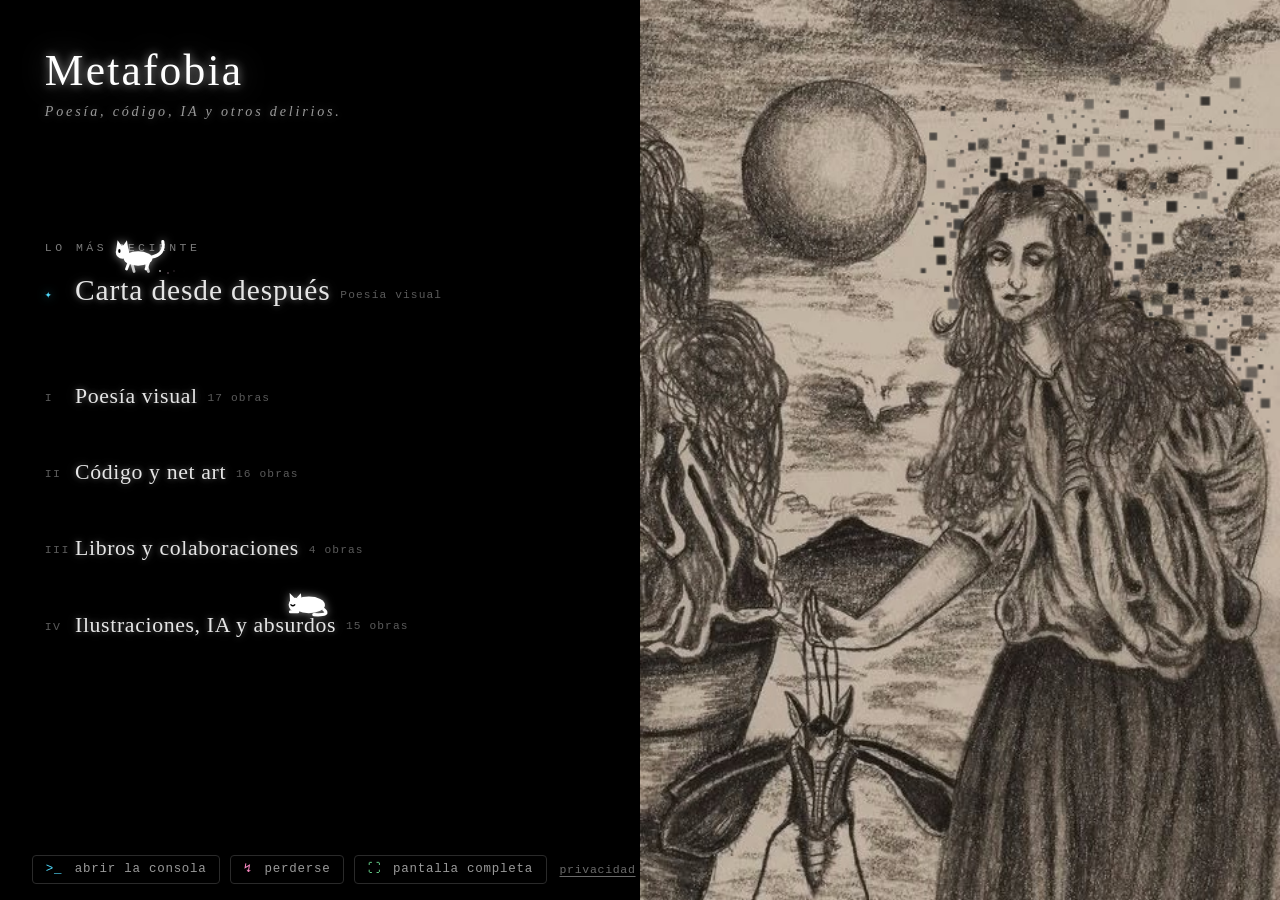
<file: index.html>
<!DOCTYPE html>
<!--
  metafobia
  ─────────
  si estás leyendo esto,
  ya cruzaste la piel de la página.
  aquí no hay metáforas:
  solo etiquetas que fingen ser poemas
  y poemas que fingen ser etiquetas.
-->
<html lang="es">
<head>
<meta charset="UTF-8">
<!-- seguridad: qué puede cargar esta página y hacia dónde puede conectarse -->
<meta http-equiv="Content-Security-Policy" content="default-src 'self'; script-src 'self'; style-src 'self' 'unsafe-inline'; img-src 'self' data:; font-src 'self'; connect-src 'self' https://api.github.com; object-src 'none'; base-uri 'self'; form-action 'none'">
<meta name="referrer" content="strict-origin-when-cross-origin">
<meta name="viewport" content="width=device-width, initial-scale=1, viewport-fit=cover">
<meta name="theme-color" content="#000000">
<meta name="description" content="Metafobia: poesía, código, IA y otros delirios. Obras de net art, poesía visual e ilustración.">
<link rel="canonical" href="https://metafobia.net/">
<!-- tarjeta para compartir en redes -->
<meta property="og:type" content="website">
<meta property="og:site_name" content="Metafobia">
<meta property="og:title" content="Metafobia">
<meta property="og:description" content="Poesía, código, IA y otros delirios.">
<meta property="og:url" content="https://metafobia.net/">
<meta property="og:image" content="https://metafobia.net/og.jpg?v=3">
<meta property="og:image:width" content="1200">
<meta property="og:image:height" content="630">
<meta property="og:image:alt" content="Metafobia: un gatito de píxeles junto a una ilustración a lápiz de una mujer bajo una luna.">
<meta property="og:locale" content="es_ES">
<meta name="twitter:card" content="summary_large_image">
<meta name="twitter:title" content="Metafobia">
<meta name="twitter:description" content="Poesía, código, IA y otros delirios.">
<meta name="twitter:image" content="https://metafobia.net/og.jpg?v=3">
<title>Metafobia</title>
<link rel="icon" href="favicon.svg" type="image/svg+xml">
<link rel="icon" href="favicon.png" type="image/png" sizes="32x32">
<link rel="apple-touch-icon" href="apple-touch-icon.png">
<link rel="stylesheet" href="style.css">
</head>
<body>
<!-- el cuerpo de la obra empieza aquí. respira. -->
<main class="layout">
  <section class="col col--left">
    <header class="head">
      <h1 class="title">Metafobia</h1>
      <p class="subtitle">Poesía, código, IA y otros delirios.</p>
    </header>

    <nav class="list-wrap" aria-label="Proyectos" id="listWrap">
      <ul class="list" id="projectList"></ul>

      <canvas class="dust" id="dust" aria-hidden="true"></canvas>
      <svg class="cat" id="cat" width="1" height="1" aria-hidden="true" focusable="false">
        <!-- un gato hecho de curvas: no es un gato, es la idea de un gato que camina sobre las palabras -->
        <g id="catPos">
          <ellipse id="catHit" cx="2" cy="-12" rx="20" ry="14" fill="transparent"/>
          <g id="catBody">
            <path id="tail" fill="none" stroke="#fff" stroke-width="2.4" stroke-linecap="round"/>
            <g id="legs" stroke="#fff" stroke-width="2.2" stroke-linecap="round">
              <line/><line opacity=".75"/><line opacity=".75"/><line/>
            </g>
            <ellipse cx="0" cy="-10" rx="11" ry="5.5" fill="#fff"/>
            <g id="catHead">
              <path d="M7.4 -16.5 L8.6 -24 L11.6 -19.6 Z M12.6 -19.6 L15.8 -24 L16.8 -16.5 Z" fill="#fff"/>
              <circle cx="12" cy="-15" r="5.2" fill="#fff"/>
              <ellipse id="catEye" cx="14.4" cy="-15.8" rx="0.9" ry="1.5" fill="#000"/>
            </g>
          </g>
          <!-- postura dormida: enroscado, cabeza hacia el gatito dormido -->
          <g id="catCurl" opacity="0">
            <path id="curlTail" d="M-12 -3 Q-19 2 -5 1.4" fill="none" stroke="#fff" stroke-width="2.6" stroke-linecap="round"/>
            <g id="curlBody">
              <ellipse cx="0" cy="-6.5" rx="13" ry="6.5" fill="#fff"/>
              <path d="M15.2 -8 L15.6 -15.8 L11.4 -11.6 Z M10 -11.8 L6.6 -15.6 L5.6 -9 Z" fill="#fff"/>
              <circle cx="11" cy="-6.6" r="5.4" fill="#fff"/>
              <path d="M14.6 -6.6 Q13 -5 11.4 -6.6" fill="none" stroke="#000" stroke-width="1" stroke-linecap="round"/>
              <path d="M15 -1.2 L9 -1.2" stroke="#fff" stroke-width="2.4" stroke-linecap="round"/>
            </g>
          </g>
        </g>
      </svg>
    </nav>
  </section>

  <!-- a la derecha, una imagen que se deshace cuando la miras demasiado -->
  <section class="col col--right" aria-hidden="true">
    <img class="art" src="imagen.png" alt="">
  </section>
</main>
<!-- lo que sigue no se ve, pero lo mueve todo. como el insomnio. -->
<script src="script.js"></script>
<!-- fin. o pausa. en esta página nunca se sabe. -->
</body>
</html>
</file>
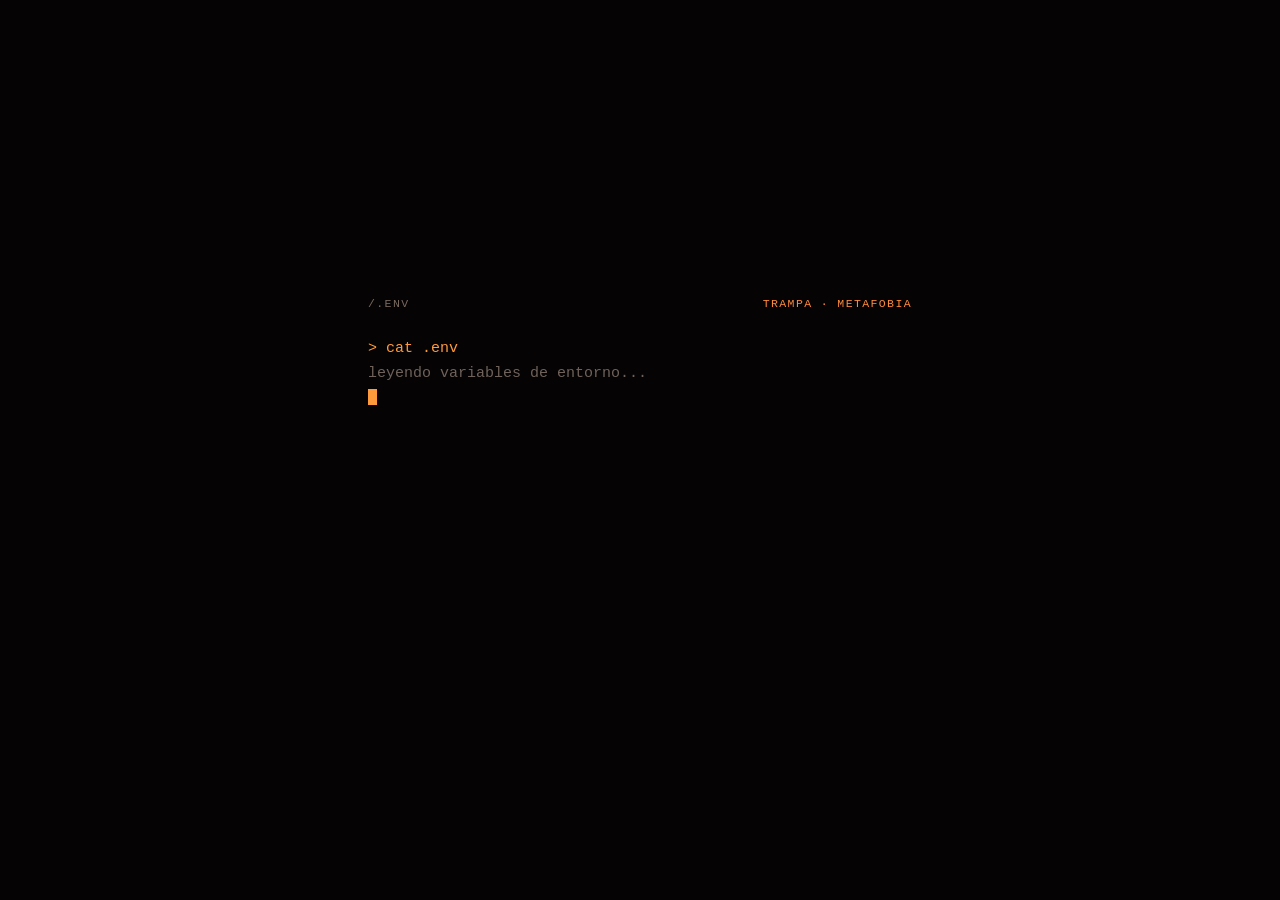
<file: .env/index.html>
<!DOCTYPE html>
<!-- la puerta que dejé abierta. esta página no registra nada: solo te responde. -->
<html lang="es">
<head>
<meta charset="UTF-8">
<meta http-equiv="Content-Security-Policy" content="default-src 'self'; script-src 'self'; style-src 'self' 'unsafe-inline'; img-src 'self' data:; connect-src 'none'; object-src 'none'; base-uri 'self'; form-action 'none'">
<meta name="viewport" content="width=device-width, initial-scale=1">
<meta name="robots" content="noindex, nofollow">
<title>.env</title>
<link rel="icon" href="/favicon.svg" type="image/svg+xml">
<link rel="stylesheet" href="/trampa/trampa.css">
</head>
<body>
<main>
  <div class="bar"><span>/.env</span><b>trampa · metafobia</b></div>
  <pre id="out" aria-live="polite"></pre>
  <a class="back" href="/">← volver a Metafobia</a>
</main>
<script type="text/plain" id="lines">
> cat .env
# leyendo variables de entorno...

SECRET_KEY=la_metafora_no_se_cifra
DB_PASSWORD=el_olvido
API_TOKEN=un_gato_dormido

# todo es falso. lo único verdadero es que viniste a buscarlo.
lo que escondo no está en un archivo:
está en lo que no supe decir.
</script>
<script src="/trampa/trampa.js"></script>
</body>
</html>
</file>
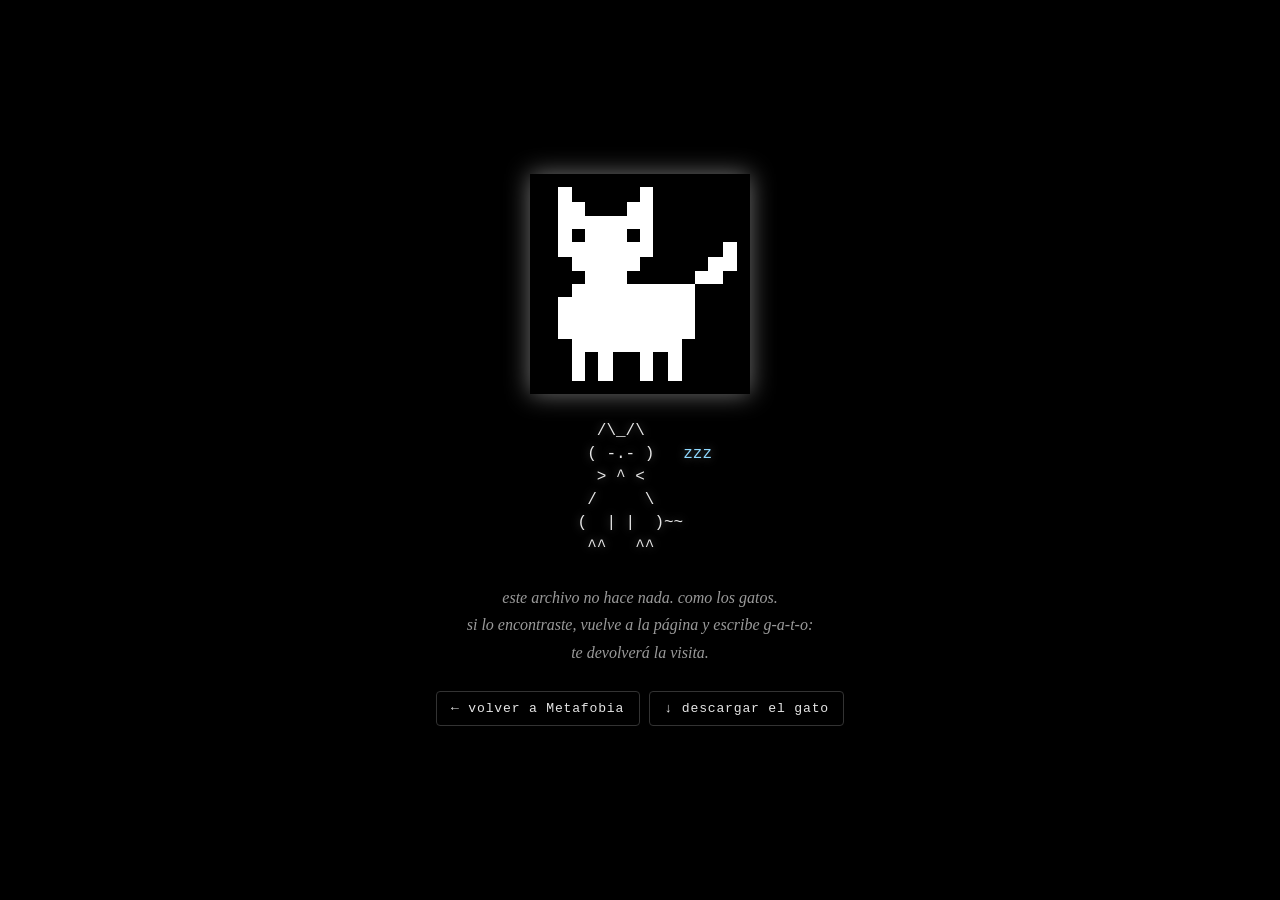
<file: .gato/index.html>
<!DOCTYPE html>
<!-- .gato — los archivos que empiezan con punto son los que no quieren que los veas. y aquí estás. -->
<html lang="es">
<head>
<meta charset="UTF-8">
<!-- seguridad: qué puede cargar esta página y hacia dónde puede conectarse -->
<meta http-equiv="Content-Security-Policy" content="default-src 'self'; script-src 'self'; style-src 'self' 'unsafe-inline'; img-src 'self' data:; connect-src 'none'; object-src 'none'; base-uri 'self'; form-action 'none'">
<meta name="referrer" content="strict-origin-when-cross-origin">
<meta name="viewport" content="width=device-width, initial-scale=1">
<meta name="theme-color" content="#000000">
<meta name="robots" content="noindex">
<title>.gato · Metafobia</title>
<link rel="icon" href="/favicon.svg" type="image/svg+xml">
<style>
  *{box-sizing:border-box;margin:0;padding:0}
  html,body{min-height:100%;background:#000;color:#e6e6e6}
  body{display:flex;flex-direction:column;align-items:center;justify-content:center;gap:1.6rem;padding:2rem 1rem;min-height:100vh;text-align:center}
  img{width:min(46vw,220px);image-rendering:pixelated;filter:drop-shadow(0 0 12px rgba(255,255,255,.45))}
  pre{font:clamp(.8rem,2.6vw,1rem)/1.45 "Courier New",Courier,monospace;color:#e6e6e6;text-align:left;white-space:pre;text-shadow:0 0 8px rgba(255,255,255,.35)}
  pre .z{color:#8fd8ff;animation:z 2.4s ease-in-out infinite}
  @keyframes z{50%{opacity:.25}}
  p{font:italic 1rem/1.7 Georgia,serif;color:#9a9a9a;max-width:26rem}
  .row{display:flex;gap:.6rem;flex-wrap:wrap;justify-content:center}
  a{color:#e6e6e6;text-decoration:none;font:.82rem "Courier New",monospace;letter-spacing:.06em;border:1px solid #333;border-radius:4px;padding:.55rem .9rem;transition:border-color .3s,color .3s}
  a:hover,a:focus-visible{border-color:#ff8cc6;color:#ff8cc6;outline:none}
  @media (prefers-reduced-motion:reduce){pre .z{animation:none}}
</style>
</head>
<body>
  <img src="/apple-touch-icon.png" alt="Gatito blanco de píxeles sobre fondo negro">
  <pre aria-hidden="true">   /\_/\
  ( -.- )   <span class="z">zzz</span>
   > ^ <
  /     \
 (  | |  )~~
  ^^   ^^</pre>
  <p>este archivo no hace nada. como los gatos.<br>
     si lo encontraste, vuelve a la página y escribe g-a-t-o:<br>te devolverá la visita.</p>
  <div class="row">
    <a href="/">← volver a Metafobia</a>
    <a href="/apple-touch-icon.png" download="gato-metafobia.png">↓ descargar el gato</a>
  </div>
</body>
</html>
</file>
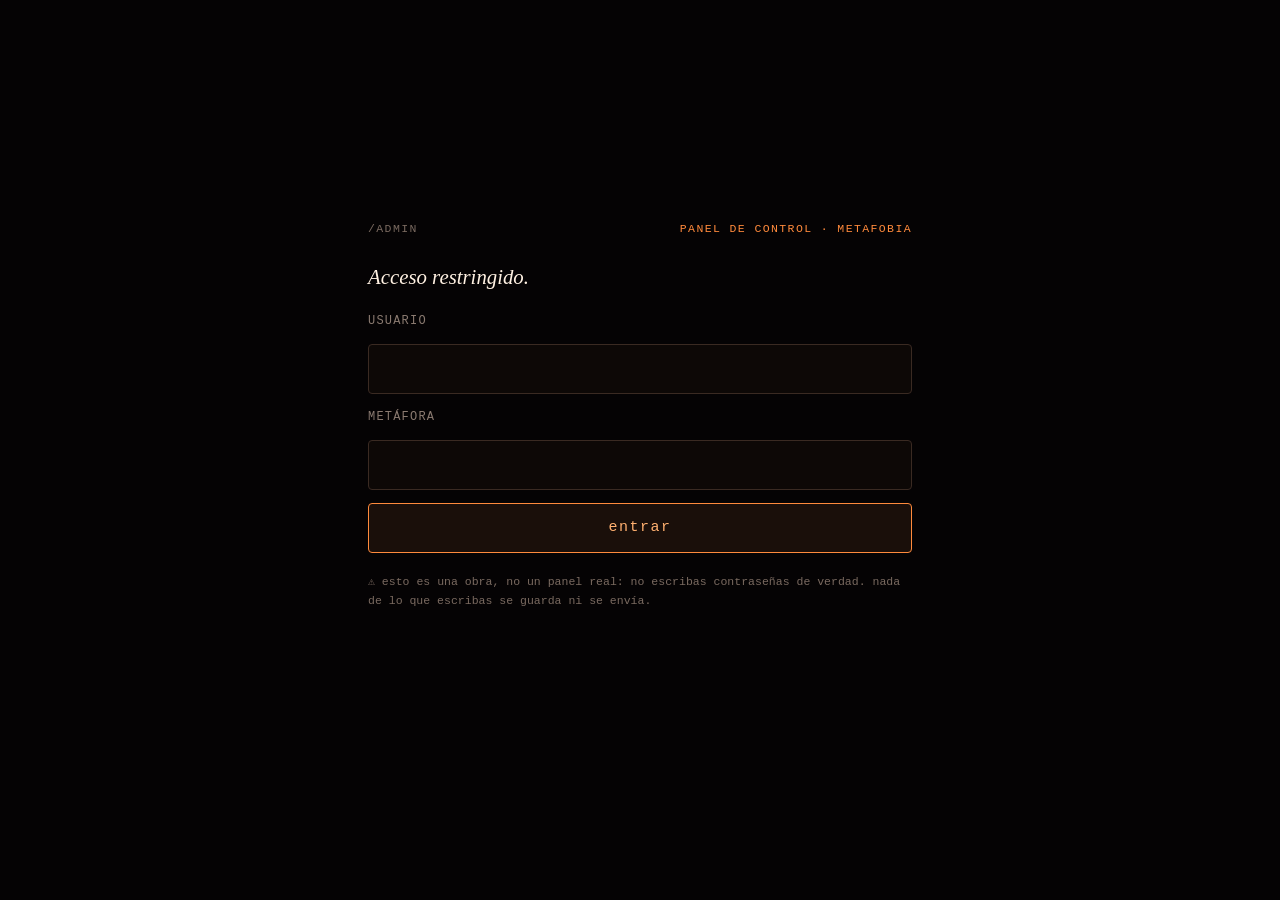
<file: admin/index.html>
<!DOCTYPE html>
<!-- la puerta que dejé abierta. este formulario no envía ni guarda nada: solo responde. -->
<html lang="es">
<head>
<meta charset="UTF-8">
<meta http-equiv="Content-Security-Policy" content="default-src 'self'; script-src 'self'; style-src 'self' 'unsafe-inline'; img-src 'self' data:; connect-src 'none'; object-src 'none'; base-uri 'self'; form-action 'none'">
<meta name="viewport" content="width=device-width, initial-scale=1">
<meta name="robots" content="noindex, nofollow">
<title>/admin · Metafobia</title>
<link rel="icon" href="/favicon.svg" type="image/svg+xml">
<link rel="stylesheet" href="/trampa/trampa.css">
</head>
<body>
<main>
  <div class="bar"><span>/admin</span><b>panel de control · metafobia</b></div>
  <p class="poem" style="font:italic 1.3rem/1.5 Georgia,serif;color:#fff1e2">Acceso restringido.</p>
  <form id="login" autocomplete="off" novalidate>
    <label for="u">usuario</label>
    <input id="u" name="u" type="text" autocomplete="off" spellcheck="false" maxlength="60">
    <label for="m">metáfora</label>
    <input id="m" name="m" type="text" autocomplete="off" spellcheck="false" maxlength="60">
    <button type="submit">entrar</button>
    <p class="aviso">⚠ esto es una obra, no un panel real: no escribas contraseñas de verdad. nada de lo que escribas se guarda ni se envía.</p>
  </form>
  <p class="msg" id="msg" aria-live="polite"></p>
</main>
<script src="/trampa/trampa.js"></script>
</body>
</html>
</file>
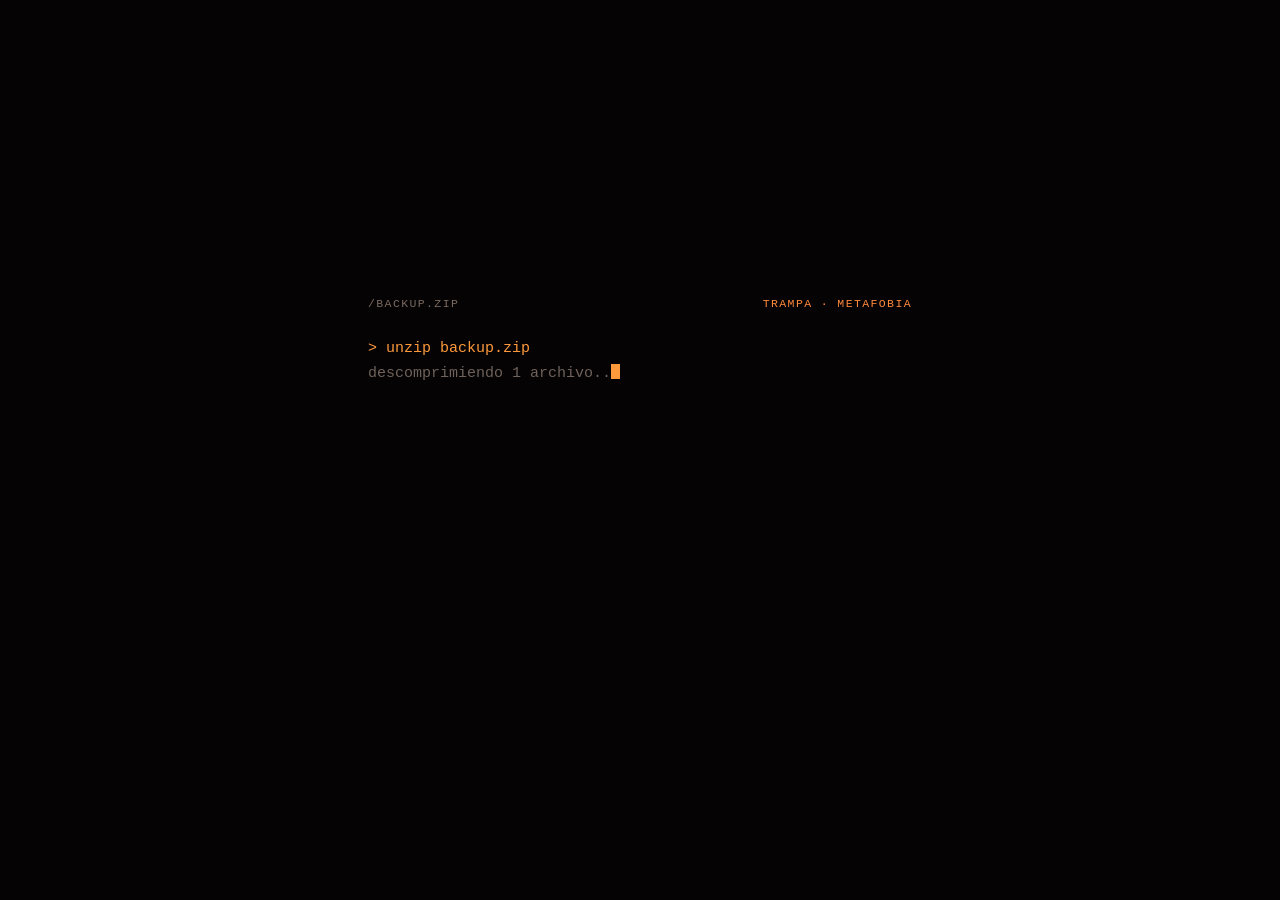
<file: backup.zip/index.html>
<!DOCTYPE html>
<!-- la puerta que dejé abierta. esta página no registra nada: solo te responde. -->
<html lang="es">
<head>
<meta charset="UTF-8">
<meta http-equiv="Content-Security-Policy" content="default-src 'self'; script-src 'self'; style-src 'self' 'unsafe-inline'; img-src 'self' data:; connect-src 'none'; object-src 'none'; base-uri 'self'; form-action 'none'">
<meta name="viewport" content="width=device-width, initial-scale=1">
<meta name="robots" content="noindex, nofollow">
<title>backup.zip</title>
<link rel="icon" href="/favicon.svg" type="image/svg+xml">
<link rel="stylesheet" href="/trampa/trampa.css">
</head>
<body>
<main>
  <div class="bar"><span>/backup.zip</span><b>trampa · metafobia</b></div>
  <pre id="out" aria-live="polite"></pre>
  <a class="back" href="/">← volver a Metafobia</a>
</main>
<script type="text/plain" id="lines">
> unzip backup.zip
# descomprimiendo 1 archivo...
  inflating: recuerdos/ ... vacío
! error: el respaldo ardió con todo lo demás.

no hay copia de seguridad del fuego.
solo quedan cenizas,
y tú, mirándolas.
</script>
<script src="/trampa/trampa.js"></script>
</body>
</html>
</file>
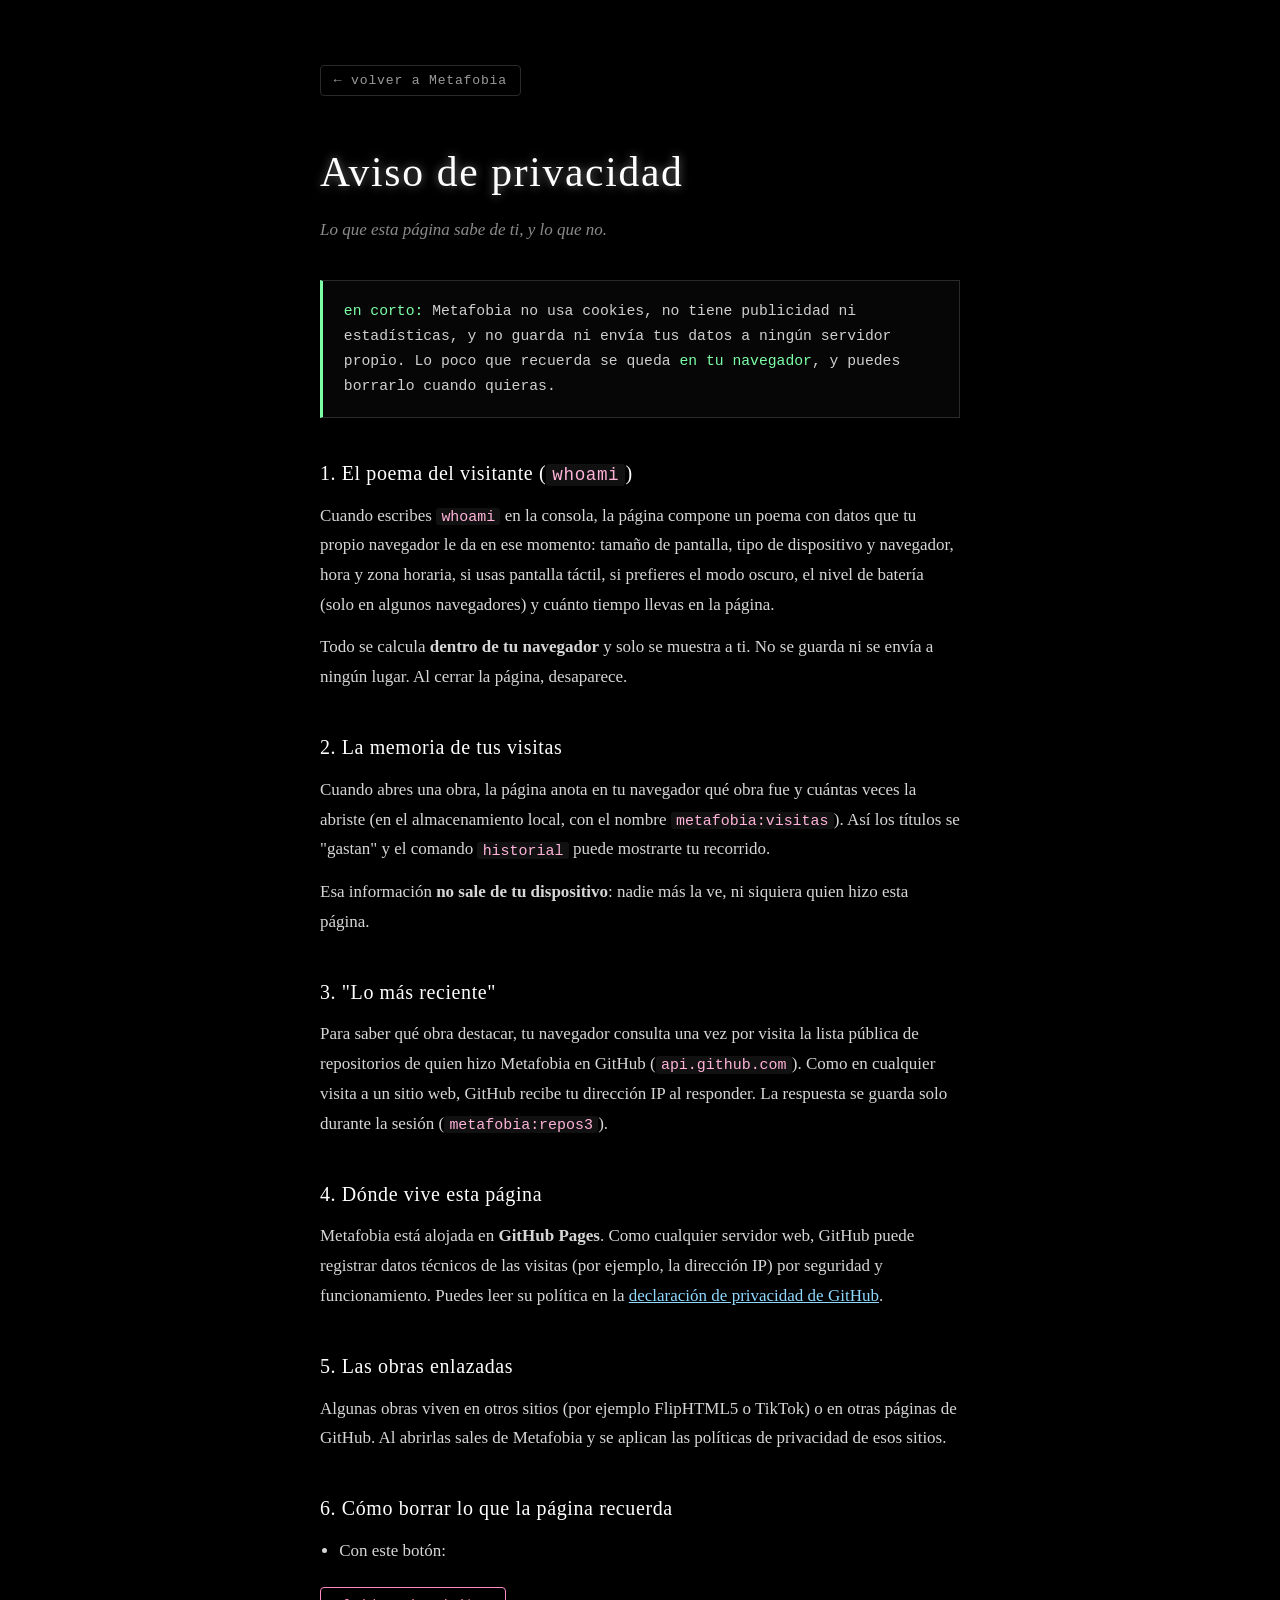
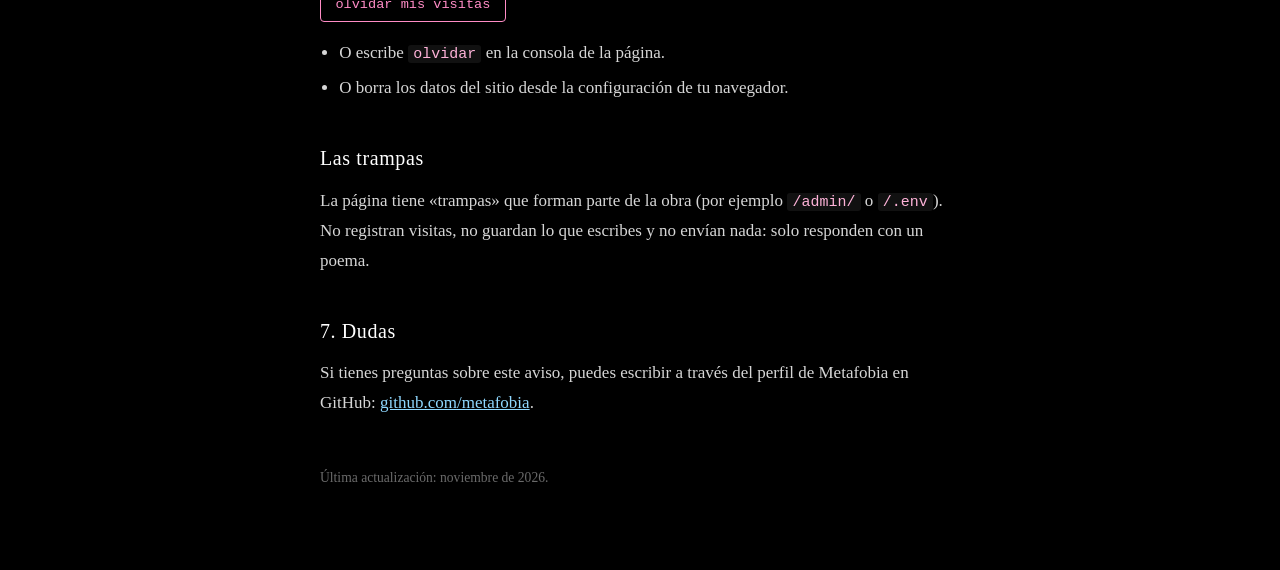
<file: privacidad/index.html>
<!DOCTYPE html>
<html lang="es">
<head>
<meta charset="UTF-8">
<!-- seguridad: qué puede cargar esta página y hacia dónde puede conectarse -->
<meta http-equiv="Content-Security-Policy" content="default-src 'self'; script-src 'self'; style-src 'self' 'unsafe-inline'; img-src 'self' data:; connect-src 'none'; object-src 'none'; base-uri 'self'; form-action 'none'">
<meta name="referrer" content="strict-origin-when-cross-origin">
<meta name="viewport" content="width=device-width, initial-scale=1, viewport-fit=cover">
<meta name="theme-color" content="#000000">
<title>Aviso de privacidad · Metafobia</title>
<meta name="description" content="Qué datos usa Metafobia, dónde se guardan y cómo borrarlos.">
<link rel="icon" href="/favicon.svg" type="image/svg+xml">
<link rel="icon" href="/favicon.png" type="image/png" sizes="32x32">
<style>
  *{box-sizing:border-box;margin:0;padding:0}
  html{background:#000}
  body{background:#000;color:#d6d6d6;font:17px/1.75 Georgia,"Times New Roman",serif;padding:clamp(1.5rem,6vw,4rem) 1rem 5rem}
  main{max-width:40rem;margin:0 auto}
  a{color:#8fd8ff}
  a:hover,a:focus-visible{color:#fff}
  .back{display:inline-block;margin-bottom:2.5rem;font:.82rem "Courier New",monospace;letter-spacing:.06em;color:#9a9a9a;text-decoration:none;border:1px solid #2a2a2a;border-radius:4px;padding:.45rem .8rem}
  .back:hover,.back:focus-visible{color:#fff;border-color:#555;outline:none}
  h1{font-weight:400;font-size:clamp(1.9rem,6vw,2.6rem);letter-spacing:.04em;color:#fff;text-shadow:0 0 10px rgba(255,255,255,.45)}
  .sub{margin-top:.4rem;font-style:italic;color:#8a8a8a}
  .short{margin:2.2rem 0;padding:1.1rem 1.3rem;border:1px solid #2a2a2a;border-left:3px solid #7dffa8;background:#060606;font:.92rem/1.7 "Courier New",monospace;color:#cfcfcf}
  .short b{color:#7dffa8;font-weight:400}
  h2{margin:2.4rem 0 .6rem;font-weight:400;font-size:1.25rem;color:#fff;letter-spacing:.03em}
  p+p,ul+p,p+ul{margin-top:.8rem}
  ul{padding-left:1.2rem}
  li{margin:.35rem 0}
  code{font:.88em "Courier New",monospace;color:#ffb3d9;background:#111;border-radius:3px;padding:.05em .35em}
  button{margin-top:1rem;background:none;border:1px solid #ff8cc6;color:#ff8cc6;border-radius:4px;padding:.55rem .9rem;font:.85rem "Courier New",monospace;cursor:pointer}
  button:hover,button:focus-visible{background:#ff8cc6;color:#000;outline:none}
  #ok{margin-left:.8rem;font:.85rem "Courier New",monospace;color:#7dffa8}
  footer{margin-top:3rem;font-size:.85rem;color:#6a6a6a}
</style>
</head>
<body>
<main>
  <a class="back" href="/">← volver a Metafobia</a>
  <h1>Aviso de privacidad</h1>
  <p class="sub">Lo que esta página sabe de ti, y lo que no.</p>

  <div class="short">
    <b>en corto:</b> Metafobia no usa cookies, no tiene publicidad ni estadísticas,
    y no guarda ni envía tus datos a ningún servidor propio.
    Lo poco que recuerda se queda <b>en tu navegador</b>, y puedes borrarlo cuando quieras.
  </div>

  <h2>1. El poema del visitante (<code>whoami</code>)</h2>
  <p>Cuando escribes <code>whoami</code> en la consola, la página compone un poema con datos que tu propio
  navegador le da en ese momento: tamaño de pantalla, tipo de dispositivo y navegador, hora y zona horaria,
  si usas pantalla táctil, si prefieres el modo oscuro, el nivel de batería (solo en algunos navegadores)
  y cuánto tiempo llevas en la página.</p>
  <p>Todo se calcula <b>dentro de tu navegador</b> y solo se muestra a ti. No se guarda ni se envía a ningún lugar.
  Al cerrar la página, desaparece.</p>

  <h2>2. La memoria de tus visitas</h2>
  <p>Cuando abres una obra, la página anota en tu navegador qué obra fue y cuántas veces la abriste
  (en el almacenamiento local, con el nombre <code>metafobia:visitas</code>). Así los títulos se "gastan"
  y el comando <code>historial</code> puede mostrarte tu recorrido.</p>
  <p>Esa información <b>no sale de tu dispositivo</b>: nadie más la ve, ni siquiera quien hizo esta página.</p>

  <h2>3. "Lo más reciente"</h2>
  <p>Para saber qué obra destacar, tu navegador consulta una vez por visita la lista pública de repositorios de
  quien hizo Metafobia en GitHub (<code>api.github.com</code>). Como en cualquier visita a un sitio web, GitHub recibe tu
  dirección IP al responder. La respuesta se guarda solo durante la sesión (<code>metafobia:repos3</code>).</p>

  <h2>4. Dónde vive esta página</h2>
  <p>Metafobia está alojada en <b>GitHub Pages</b>. Como cualquier servidor web, GitHub puede registrar datos
  técnicos de las visitas (por ejemplo, la dirección IP) por seguridad y funcionamiento.
  Puedes leer su política en la
  <a href="https://docs.github.com/es/site-policy/privacy-policies/github-general-privacy-statement" rel="noopener">declaración de privacidad de GitHub</a>.</p>

  <h2>5. Las obras enlazadas</h2>
  <p>Algunas obras viven en otros sitios (por ejemplo FlipHTML5 o TikTok) o en otras páginas de GitHub.
  Al abrirlas sales de Metafobia y se aplican las políticas de privacidad de esos sitios.</p>

  <h2>6. Cómo borrar lo que la página recuerda</h2>
  <ul>
    <li>Con este botón:</li>
  </ul>
  <button type="button" id="forget">olvidar mis visitas</button><span id="ok" role="status"></span>
  <ul style="margin-top:1rem">
    <li>O escribe <code>olvidar</code> en la consola de la página.</li>
    <li>O borra los datos del sitio desde la configuración de tu navegador.</li>
  </ul>

  <h2>Las trampas</h2>
  <p>La página tiene «trampas» que forman parte de la obra (por ejemplo <code>/admin/</code> o <code>/.env</code>).
  No registran visitas, no guardan lo que escribes y no envían nada: solo responden con un poema.</p>

  <h2>7. Dudas</h2>
  <p>Si tienes preguntas sobre este aviso, puedes escribir a través del perfil de Metafobia en GitHub:
  <a href="https://github.com/metafobia" rel="noopener">github.com/metafobia</a>.</p>

  <footer>Última actualización: noviembre de 2026.</footer>
</main>
<script src="/privacidad/privacidad.js"></script>
</body>
</html>
</file>
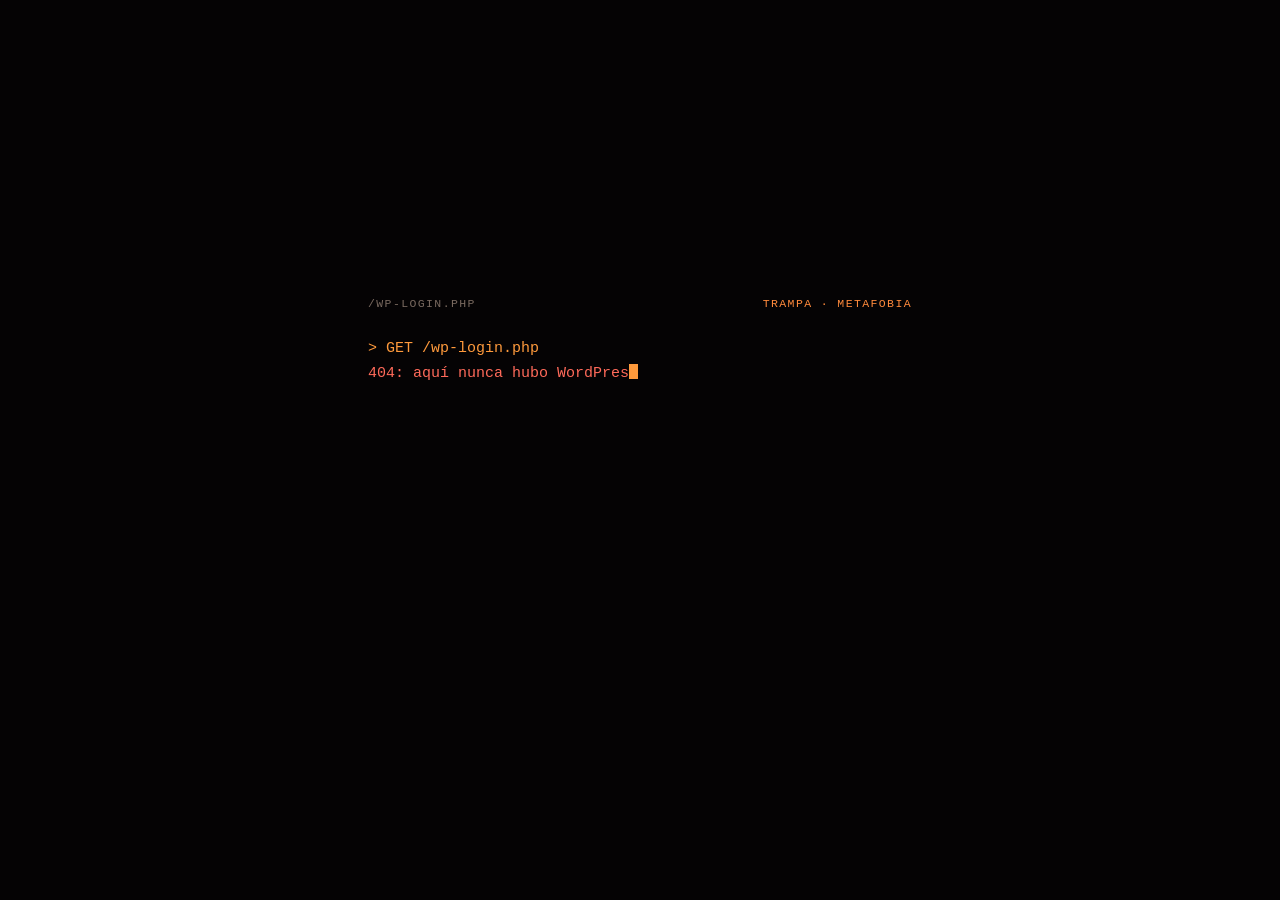
<file: wp-login.php/index.html>
<!DOCTYPE html>
<!-- la puerta que dejé abierta. esta página no registra nada: solo te responde. -->
<html lang="es">
<head>
<meta charset="UTF-8">
<meta http-equiv="Content-Security-Policy" content="default-src 'self'; script-src 'self'; style-src 'self' 'unsafe-inline'; img-src 'self' data:; connect-src 'none'; object-src 'none'; base-uri 'self'; form-action 'none'">
<meta name="viewport" content="width=device-width, initial-scale=1">
<meta name="robots" content="noindex, nofollow">
<title>wp-login.php</title>
<link rel="icon" href="/favicon.svg" type="image/svg+xml">
<link rel="stylesheet" href="/trampa/trampa.css">
</head>
<body>
<main>
  <div class="bar"><span>/wp-login.php</span><b>trampa · metafobia</b></div>
  <pre id="out" aria-live="polite"></pre>
  <a class="back" href="/">← volver a Metafobia</a>
</main>
<script type="text/plain" id="lines">
> GET /wp-login.php
! 404: aquí nunca hubo WordPress.
# buscabas una puerta trasera. encontraste un poema.

no hay panel, no hay usuario, no hay clave:
solo una página que sabía que vendrías
y te dejó la luz encendida.
</script>
<script src="/trampa/trampa.js"></script>
</body>
</html>
</file>
<file: style.css>
:root{
  --fg:#e6e6e6;
  --fg-hi:#fff;
  --image-position:50% 50%;   /* posición de la imagen: cámbiala aquí */
  --s:1.3;                    /* escala del gato */
}
*{box-sizing:border-box;margin:0;padding:0}
html{background:#000;overflow-y:scroll;scrollbar-width:thin;scrollbar-color:#000 transparent}
html::-webkit-scrollbar{width:10px}
html::-webkit-scrollbar-track{background:transparent}
html::-webkit-scrollbar-thumb{background:#000;border-radius:5px;border:2px solid rgba(255,255,255,.12)}
body{background:#000;color:var(--fg);font-family:Georgia,"Times New Roman",serif;-webkit-text-size-adjust:100%}

.layout{display:block;position:relative;overflow-x:clip}

.col--left{width:50%;min-height:100vh;min-height:100dvh;background:#000;padding:clamp(1.5rem,5vh,3.5rem) clamp(1.5rem,3.5vw,3.5rem) 4rem;position:relative;z-index:2}

/* Imagen fija a la derecha, centrada, sin deformar */
.col--right{position:fixed;top:0;right:0;width:50%;height:100vh;height:100dvh;background:#0a0a0a;z-index:1}
.art{display:block;width:100%;height:100%;object-fit:cover;object-position:var(--image-position)}

.head{margin-bottom:clamp(1.5rem,5vh,3rem);position:relative}
.title{font-weight:400;font-size:clamp(1.8rem,3.4vw,3rem);letter-spacing:.05em;color:var(--fg-hi);text-shadow:0 0 10px rgba(255,255,255,.55),0 0 30px rgba(255,255,255,.25)}
.subtitle{margin-top:.5rem;font-size:clamp(.8rem,1.1vw,1rem);font-style:italic;letter-spacing:.2em;color:#9a9a9a;text-shadow:0 0 8px rgba(255,255,255,.25)}

.list-wrap{position:relative}
.list{list-style:none;position:relative;padding-top:3rem}
.list li{margin-bottom:clamp(2.3rem,5.5vh,3rem)}

.link{
  display:inline-block;color:var(--fg);text-decoration:none;
  font-size:clamp(.95rem,1.45vw,1.3rem);line-height:1.3;letter-spacing:.03em;
  text-shadow:0 0 6px rgba(255,255,255,.35),0 0 14px rgba(255,255,255,.15);
  transition:text-shadow .35s ease,color .35s ease,transform .35s ease;
  will-change:transform,opacity,filter;
}
.link:hover,.link:focus-visible{color:var(--fg-hi);text-shadow:0 0 9px rgba(255,255,255,.9),0 0 24px rgba(255,255,255,.55),0 0 48px rgba(255,255,255,.3);transform:translateX(6px);outline:none}
.link{white-space:nowrap}
.link.leaving{animation:vanish .7s ease forwards;pointer-events:none}
@keyframes vanish{0%{opacity:1;filter:blur(0)}15%{opacity:0;filter:blur(2px)}100%{opacity:0;filter:blur(2px)}}

/* Distorsión del título: desplazamiento de color tipo señal rota */
.title{cursor:pointer;transition:opacity .4s ease}
.title:focus-visible{outline:1px dashed rgba(255,255,255,.5);outline-offset:6px}
.title.glitching{animation:rgbsplit .16s steps(2) infinite}
@keyframes rgbsplit{
  0%{text-shadow:-2px 0 rgba(255,60,140,.85),2px 0 rgba(80,220,255,.85),0 0 10px rgba(255,255,255,.55);transform:translateX(0) skewX(0)}
  50%{text-shadow:3px 0 rgba(255,60,140,.85),-3px 0 rgba(80,220,255,.85),0 0 10px rgba(255,255,255,.55);transform:translateX(-1px) skewX(-4deg)}
  100%{text-shadow:-1px 0 rgba(255,60,140,.85),1px 0 rgba(80,220,255,.85),0 0 10px rgba(255,255,255,.55);transform:translateX(1px) skewX(2deg)}
}

/* Obras ya visitadas: más tenues (la memoria del visitante) */
.worn .link{opacity:calc(1 - var(--wear,0));filter:blur(calc(var(--wear,0) * 1.2px))}
.worn .link:hover,.worn .link:focus-visible{opacity:1;filter:none}

/* Índice tipo catálogo */
.num{display:inline-block;width:2.6em;font:400 .72rem/1 "Courier New",Courier,monospace;letter-spacing:.12em;color:#5a5a5a;vertical-align:.18em;transition:color .35s ease,text-shadow .35s ease;user-select:none}
.item:hover .num,.item:focus-within .num{color:#cfcfcf;text-shadow:0 0 8px rgba(255,255,255,.5)}

/* Aparición escalonada (solo opacidad y desenfoque: no mueve los renglones del gato) */
.reveal{opacity:0;filter:blur(6px);transition:opacity .9s ease,filter .9s ease}
.reveal.in{opacity:1;filter:blur(0)}

/* Lienzo del efecto de disolución */
.fx{position:fixed;inset:0;z-index:10;pointer-events:none}

.cat{position:absolute;left:0;top:0;width:1px;height:1px;overflow:visible;z-index:3;pointer-events:none;filter:drop-shadow(0 0 4px rgba(255,255,255,.55))}
.dust{position:absolute;left:-40px;top:-40px;z-index:2;pointer-events:none}

/* Móvil: imagen arriba, lista debajo */
@media (max-width:760px){
  :root{--s:1}
  .layout{display:flex;flex-direction:column}
  .col--right{position:relative;order:-1;width:100%;height:36dvh;min-height:200px}
  .col--left{width:100%;min-height:0;padding:1.4rem 1.2rem 3rem}
  .title{font-size:clamp(1.8rem,9vw,2.4rem)}
  .link{font-size:clamp(.95rem,4.2vw,1.1rem)}
  .list{padding-top:2.6rem}
  .list li{margin-bottom:2.3rem}
}

@media (prefers-reduced-motion:reduce){
  .link{transition:none}
  .reveal{opacity:1;filter:none;transition:none}
  .title.glitching{animation:none}
  .link.leaving{animation-duration:.01s}
}

/* ---- Enlace de sección bajo el título ---- */
.gates{margin-top:1.1rem;text-align:right;position:relative;padding-top:1.6rem}
.sleeper .sl-hit{pointer-events:auto;cursor:pointer}
.sleeper{position:absolute;left:0;top:0;width:1px;height:1px;overflow:visible;pointer-events:none;filter:drop-shadow(0 0 4px rgba(255,255,255,.55))}
.gates[hidden]{display:none}
.gates .link{font-size:clamp(.85rem,1.2vw,1.05rem);font-style:italic}
.gates .link:hover,.gates .link:focus-visible{transform:translateX(-6px)}

/* ---- Ilustración que se pixela alrededor del cursor ---- */
.pixelate{position:absolute;inset:0;pointer-events:none}

/* ---- Botón y ventana de la consola ---- */
.console-btn{position:fixed;left:clamp(1rem,2.5vw,2rem);bottom:calc(1rem + env(safe-area-inset-bottom,0px));z-index:20;
  background:rgba(0,0,0,.75);color:#9a9a9a;border:1px solid #2a2a2a;border-radius:4px;padding:.45rem .8rem;
  font:.78rem/1 "Courier New",Courier,monospace;letter-spacing:.06em;cursor:pointer;
  transition:color .3s ease,border-color .3s ease,box-shadow .3s ease}
.console-btn span{color:#50dcff;margin-right:.35em}
.console-btn:hover,.console-btn:focus-visible{color:#fff;border-color:#555;box-shadow:0 0 14px rgba(255,255,255,.15);outline:none}
.term{position:fixed;inset:0;z-index:30;display:flex;align-items:center;justify-content:center;padding:1rem;background:rgba(0,0,0,.72);backdrop-filter:blur(3px)}
.term[hidden]{display:none}
.term > *{max-width:34rem;width:100%;min-width:0}
.term{flex-direction:column;gap:0}
.term-bar{display:flex;justify-content:space-between;align-items:center;background:#111;border:1px solid #2a2a2a;border-bottom:0;border-radius:6px 6px 0 0;padding:.45rem .7rem;font:.75rem "Courier New",monospace;color:#777}
.term-x{background:none;border:0;color:#999;font-size:1.2rem;line-height:1;cursor:pointer;padding:0 .2rem}
.term-x:hover,.term-x:focus-visible{color:#fff;outline:none}
.term-out{margin:0;min-height:17rem;background:#050505;border:1px solid #2a2a2a;border-top:0;padding:1rem 1.1rem;
  font:.92rem/1.6 "Courier New",Courier,monospace;color:#cfcfcf;white-space:pre-wrap;overflow-wrap:anywhere;box-shadow:0 0 40px rgba(80,220,255,.08)}
.term-out .cmd{color:#50dcff}
.term-out .dim{color:#666}
.term-out .poem{color:#fff;font-family:Georgia,serif;font-style:italic;text-shadow:0 0 8px rgba(255,255,255,.35)}
.term-out .blink{animation:blink 1s steps(1) infinite}
@keyframes blink{50%{opacity:0}}
.term-help{margin-top:.8rem;font:.75rem/1.6 Georgia,serif;color:#8a8a8a;text-align:left}
.term-help kbd{font:.7rem "Courier New",monospace;border:1px solid #444;border-radius:3px;padding:0 .3em;color:#ccc}
@media (prefers-reduced-motion:reduce){.term-out .blink{animation:none}}
@media (max-width:760px){.term-out{font-size:.82rem;min-height:15rem}}

/* ---- Página principal: lo más reciente + secciones ---- */
.featured{margin-bottom:clamp(3rem,8vh,4.5rem)!important}
.featured-label{font:.72rem/1 "Courier New",Courier,monospace;letter-spacing:.3em;text-transform:uppercase;color:#7a7a7a;margin-bottom:1.1rem}
.featured .link{font-size:clamp(1.25rem,2.3vw,1.9rem)}
.featured .num{color:#50dcff;text-shadow:0 0 8px rgba(80,220,255,.6)}
.count{display:inline-block;margin-left:.9em;font:.7rem/1 "Courier New",Courier,monospace;letter-spacing:.1em;color:#5a5a5a;vertical-align:.2em;transition:color .35s ease}
.item:hover .count,.item:focus-within .count{color:#aaa}
.section-item .link{font-size:clamp(1.05rem,1.7vw,1.45rem)}
@media (max-width:760px){.count{display:block;margin:.55rem 0 0 2.6rem}.featured .count{margin-left:2.6rem}}

/* ---- Botón "perderse" (junto al de la consola) ---- */
.dock{position:fixed;left:clamp(1rem,2.5vw,2rem);bottom:calc(1rem + env(safe-area-inset-bottom,0px));z-index:20;display:flex;gap:.6rem;flex-wrap:wrap}
.dock .console-btn{position:static}
.drift-btn{
  background:rgba(0,0,0,.75);color:#9a9a9a;border:1px solid #2a2a2a;border-radius:4px;padding:.45rem .8rem;
  font:.78rem/1 "Courier New",Courier,monospace;letter-spacing:.06em;cursor:pointer;transition:color .3s ease,border-color .3s ease,box-shadow .3s ease}
.drift-btn span{color:#ff8cc6;margin-right:.35em}
.drift-btn:hover,.drift-btn:focus-visible{color:#fff;border-color:#555;box-shadow:0 0 14px rgba(255,140,198,.2);outline:none}
.drift-btn.leaving{animation:vanish .7s ease forwards;pointer-events:none}

/* ---- Gatito secreto ---- */
.kitten{position:fixed;left:0;top:0;width:1px;height:1px;overflow:visible;z-index:25;pointer-events:none;filter:drop-shadow(0 0 5px rgba(255,255,255,.7))}

/* ---- Secreto del gato dentro de la consola ---- */
.term-secret{display:flex;flex-wrap:wrap;align-items:center;gap:.6rem 1rem;background:#050505;border:1px solid #2a2a2a;border-top:1px dashed #222;
  padding:.7rem 1.1rem;font:.78rem/1.5 "Courier New",Courier,monospace;color:#777}
.term-secret b{color:#ff8cc6;font-weight:400}
.term-run{background:none;border:1px solid #ff8cc6;color:#ff8cc6;border-radius:3px;padding:.35rem .7rem;font:.8rem "Courier New",Courier,monospace;cursor:pointer;
  transition:background .3s ease,color .3s ease,box-shadow .3s ease}
.term-run:hover,.term-run:focus-visible{background:#ff8cc6;color:#000;box-shadow:0 0 14px rgba(255,140,198,.45);outline:none}

/* ---- Gato: zona para darle de comer ---- */
#catHit{pointer-events:auto;cursor:pointer}

/* ---- Noche ---- */
.art{transition:filter 2s ease}
.night .art{filter:brightness(.42) saturate(.55) contrast(1.05)}
.night .title{text-shadow:0 0 8px rgba(255,255,255,.35),0 0 22px rgba(255,255,255,.12)}
.night .link{color:#b9b9b9}
.night .subtitle{color:#6f6f6f}
.late{margin-top:.9rem;font:.78rem/1.5 "Courier New",Courier,monospace;letter-spacing:.06em;color:#8fd8ff;opacity:0;transition:opacity 3s ease;text-shadow:0 0 8px rgba(80,220,255,.35);min-height:1.2em}
.late.on{opacity:.85}

/* ---- Interferencia sobre la ilustración ---- */
.static{position:absolute;left:0;right:0;top:-25%;height:14%;pointer-events:none;opacity:0;
  background:repeating-linear-gradient(0deg,rgba(0,0,0,.5) 0 1px,rgba(255,255,255,.28) 1px 2px,transparent 2px 4px),
             linear-gradient(180deg,transparent,rgba(80,220,255,.28) 40%,rgba(255,60,140,.28) 60%,transparent);
  -webkit-backdrop-filter:contrast(1.9) brightness(1.15) blur(.6px);backdrop-filter:contrast(1.9) brightness(1.15) blur(.6px)}
.static.sweep{animation:sweep 1.5s linear}
@keyframes sweep{0%{top:-25%;opacity:0}8%{opacity:1}92%{opacity:1}100%{top:105%;opacity:0}}
.col--right.glitch .art{animation:jitter .12s steps(2) 7}
@keyframes jitter{0%{transform:translateX(0)}50%{transform:translateX(-5px) skewX(-1deg)}100%{transform:translateX(3px)}}
@media (prefers-reduced-motion:reduce){.static,.col--right.glitch .art{animation:none}}

/* ---- Terminal interactiva ---- */
.term-out{max-height:min(46vh,24rem);overflow-y:auto;min-height:12rem}
.term-out .err{color:#ff7a9c}
.term-out .hit{color:#7dffa8}
.term-out .file{color:#e6e6e6}
.term-line{display:flex;align-items:center;gap:.5rem;background:#050505;border:1px solid #2a2a2a;border-top:0;padding:.55rem 1.1rem;font:.88rem "Courier New",Courier,monospace}
.term-prompt{color:#7dffa8;white-space:nowrap}
.term-in{flex:1;min-width:0;background:transparent;border:0;outline:0;color:#fff;font:inherit;caret-color:#50dcff}
.term-in:disabled{opacity:.4}
.term-chips{display:flex;flex-wrap:wrap;align-items:center;gap:.45rem;background:#050505;border:1px solid #2a2a2a;border-top:1px dashed #222;padding:.6rem 1.1rem;font:.78rem "Courier New",Courier,monospace;color:#777}
.term-chips button{background:none;border:1px solid #333;color:#cfcfcf;border-radius:3px;padding:.3rem .6rem;font:inherit;cursor:pointer;transition:border-color .25s,color .25s,box-shadow .25s}
.term-chips button:hover,.term-chips button:focus-visible{border-color:#ff8cc6;color:#ff8cc6;box-shadow:0 0 10px rgba(255,140,198,.3);outline:none}
@media (max-width:760px){.term-prompt{font-size:.72rem}.term-line{padding:.55rem .8rem}}

/* ---- rm -rf metáforas: la página se rompe un momento ---- */
.broken body{animation:broken .18s steps(2) infinite}
.broken .title,.broken .link{filter:blur(1px);letter-spacing:.4em}
.broken .col--right{filter:invert(1) hue-rotate(160deg)}
@keyframes broken{0%{transform:translate(0,0) skewX(0)}50%{transform:translate(-6px,3px) skewX(-3deg)}100%{transform:translate(4px,-2px) skewX(2deg)}}
@media (prefers-reduced-motion:reduce){.broken body{animation:none}}

/* ---- Modo ASCII ---- */
.ascii{position:absolute;inset:0;pointer-events:none;opacity:0;transition:opacity .6s ease}
.is-ascii .ascii{opacity:1}
.is-ascii .pixelate,.is-ascii .static{display:none}
.ascii-exit{position:absolute;right:.8rem;bottom:.8rem;z-index:2;display:none;background:rgba(0,0,0,.75);color:#7dffa8;border:1px solid #2a2a2a;border-radius:3px;
  padding:.4rem .7rem;font:.75rem "Courier New",Courier,monospace;cursor:pointer}
.ascii-exit:hover,.ascii-exit:focus-visible{border-color:#7dffa8;outline:none}
.is-ascii .ascii-exit{display:block}

/* ---- Salvapantallas ---- */
.saver{position:fixed;inset:0;z-index:50;pointer-events:none;opacity:0;transition:opacity .8s ease}
.saver.on{opacity:1}

/* ---- Enlace al aviso de privacidad ---- */
.priv-link{align-self:center;font:.72rem "Courier New",Courier,monospace;letter-spacing:.06em;color:#6a6a6a;text-decoration:underline;text-underline-offset:3px;padding:.3rem .2rem}
.priv-link:hover,.priv-link:focus-visible{color:#cfcfcf;outline:none}

/* ---- Botón de pantalla completa ---- */
.fs-btn span{color:#7dffa8}

/* ---- Título que se vuelve «Metáfora 404» ---- */
.title.is-404{color:#c8ffd9;text-shadow:-2px 0 rgba(255,60,140,.7),2px 0 rgba(80,220,255,.7),0 0 14px rgba(57,255,122,.55),0 0 34px rgba(57,255,122,.25)}
.title-hint{position:absolute;left:0;top:100%;margin-top:.55rem;font:.76rem/1 "Courier New",Courier,monospace;letter-spacing:.08em;color:#7dffa8;
  text-decoration:none;border:1px solid rgba(125,255,168,.45);border-radius:999px;padding:.4rem .75rem;background:rgba(0,0,0,.6);
  opacity:0;transform:translateY(-4px);pointer-events:none;transition:opacity .6s ease,transform .6s ease;white-space:nowrap}
.title-hint.on{opacity:1;transform:none;pointer-events:auto}
.title-hint:hover,.title-hint:focus-visible{color:#000;background:#7dffa8;outline:none}
</file>
<file: trampa/trampa.css>
/* la puerta que dejé abierta — estilos compartidos de las trampas */
*{box-sizing:border-box;margin:0;padding:0}
html,body{min-height:100%;background:#050304;color:#d8cfc8}
body{display:flex;align-items:center;justify-content:center;min-height:100vh;padding:24px 16px;font:15px/1.7 "Courier New",Courier,monospace}
main{width:min(100%,34rem)}
.bar{display:flex;justify-content:space-between;font-size:.72rem;letter-spacing:.12em;color:#7a6a60;text-transform:uppercase;margin-bottom:1.4rem}
.bar b{color:#ff8a3c;font-weight:400}
pre{white-space:pre-wrap;font:inherit;min-height:12rem}
pre .cmd{color:#ff9a3c}
pre .dim{color:#6f625a}
pre .poem{font:italic 1.25rem/1.6 Georgia,serif;color:#fff1e2;text-shadow:0 0 6px rgba(255,140,50,.45),0 -3px 12px rgba(255,80,20,.25)}
pre .warn{color:#ff6a5a}
.caret{display:inline-block;width:.6em;height:1.05em;background:#ff9a3c;vertical-align:-.15em;animation:blink 1s steps(1) infinite}
@keyframes blink{50%{opacity:0}}
a.back{display:inline-block;margin-top:2rem;color:#d8cfc8;text-decoration:none;border:1px solid #3a2a22;border-radius:4px;padding:.6rem .9rem;opacity:0;transition:opacity 1s,border-color .3s,color .3s}
a.back.on{opacity:1}
a.back:hover,a.back:focus-visible{border-color:#ff8a3c;color:#fff;outline:none}
/* panel falso */
form{margin-top:1.2rem;display:grid;gap:.8rem}
label{font-size:.75rem;letter-spacing:.1em;color:#8a7a70;text-transform:uppercase}
input{width:100%;background:#0d0806;border:1px solid #3a2a22;border-radius:4px;color:#fff1e2;padding:.7rem .8rem;font:inherit}
input:focus{outline:none;border-color:#ff8a3c;box-shadow:0 0 12px rgba(255,120,40,.25)}
button{background:#1a0f0a;border:1px solid #ff8a3c;color:#ffb070;border-radius:4px;padding:.7rem;font:inherit;letter-spacing:.1em;cursor:pointer}
button:hover,button:focus-visible{background:#ff8a3c;color:#050304;outline:none}
.aviso{margin-top:.4rem;font-size:.72rem;color:#7a6a60}
.msg{min-height:3.4rem;margin-top:1rem;font:italic 1.05rem/1.5 Georgia,serif;color:#ffcf9a}
.burn{animation:burn 1.6s ease forwards}
@keyframes burn{0%{filter:none;opacity:1}40%{filter:blur(1px) sepia(1) saturate(4) hue-rotate(-20deg)}100%{filter:blur(8px) grayscale(1);opacity:0}}
.glitch{animation:gl .18s steps(2) 4}
@keyframes gl{0%{transform:translate(0)}50%{transform:translate(-4px,1px) skewX(-3deg)}100%{transform:translate(3px,-1px)}}
@media (prefers-reduced-motion:reduce){.caret,.burn,.glitch{animation:none}}
</file>
